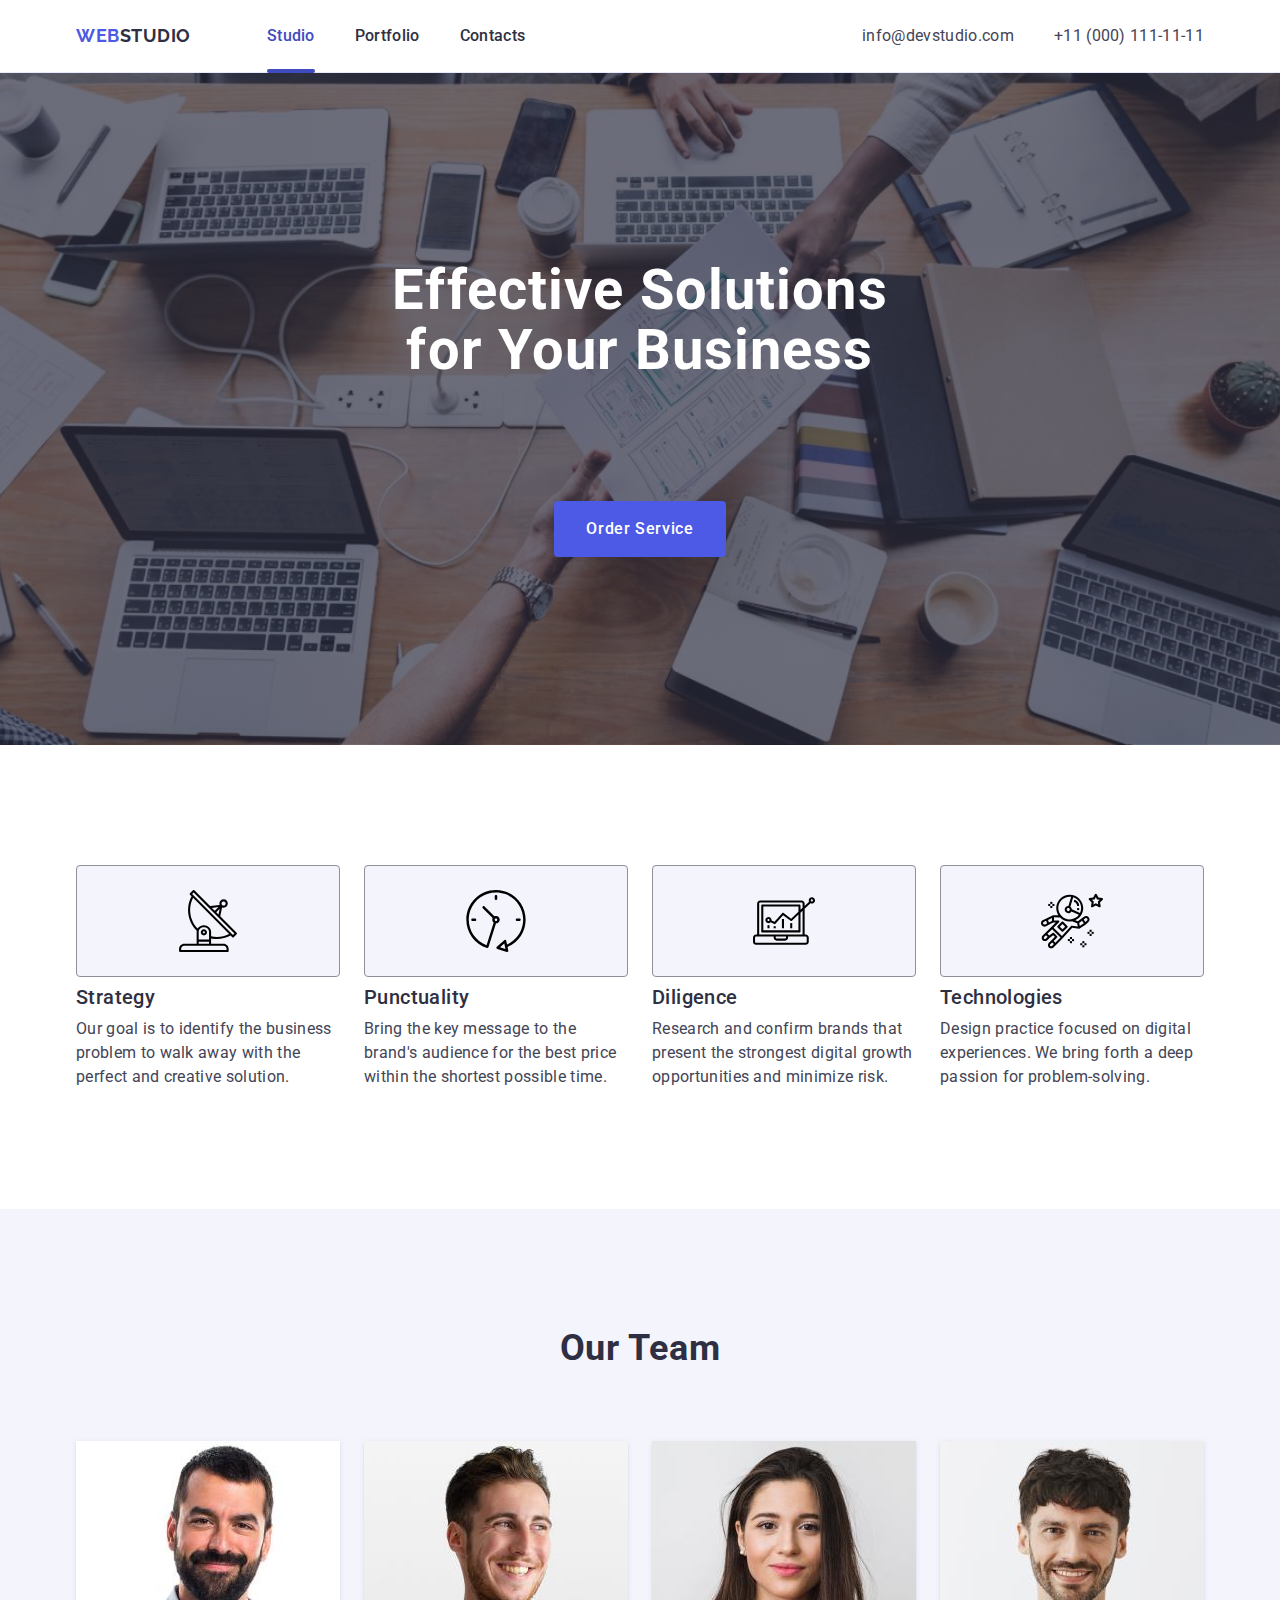
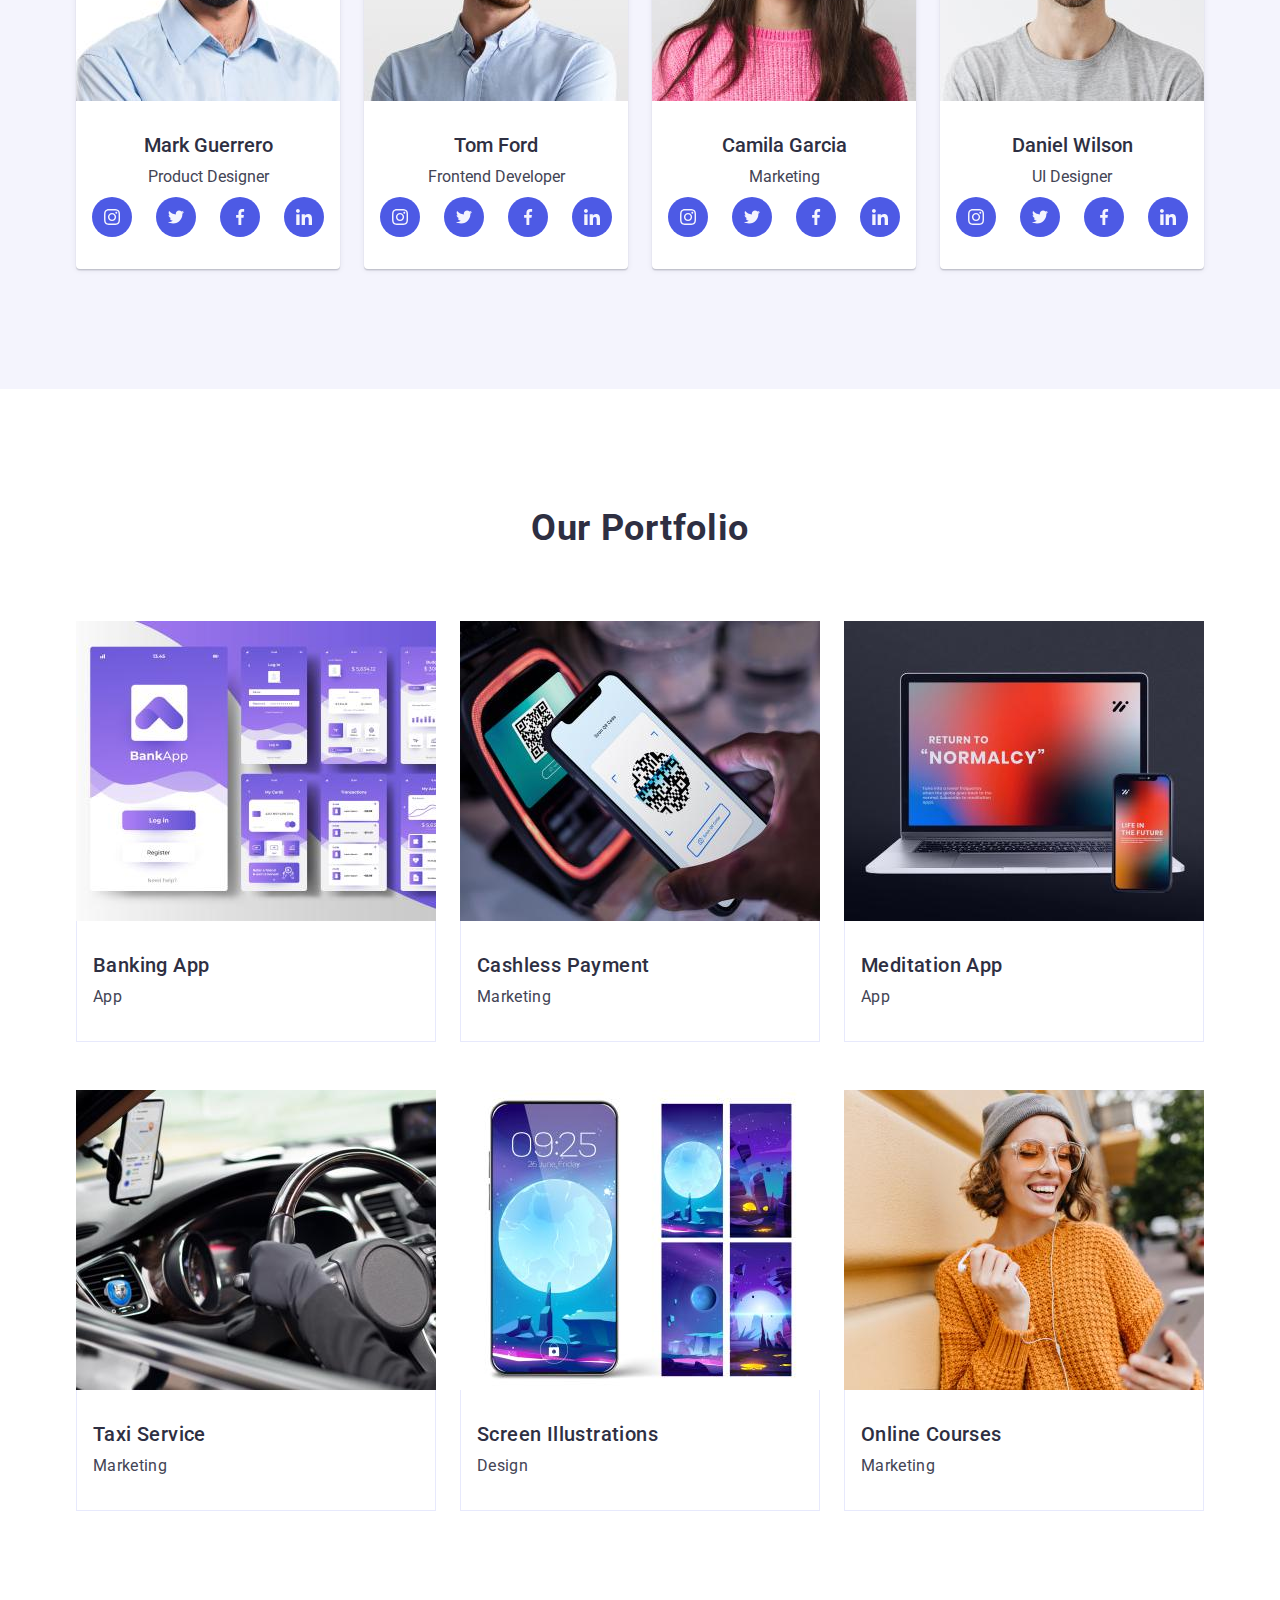
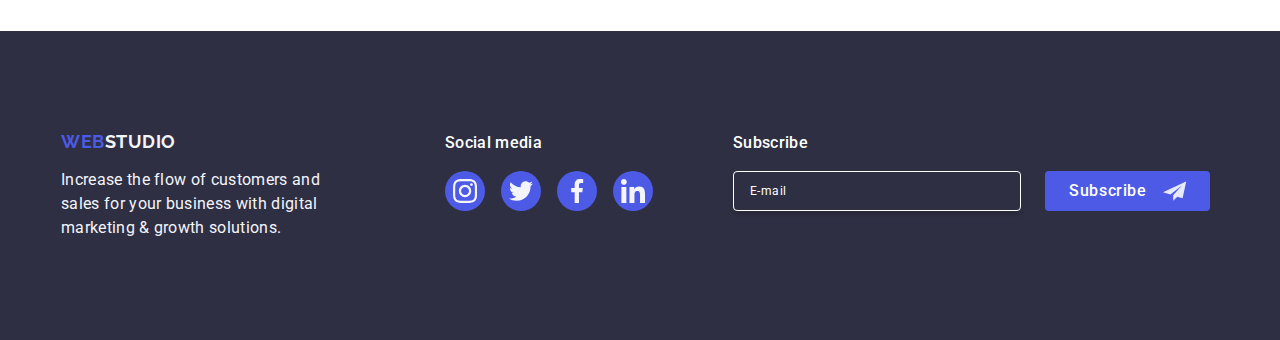
<file: index.html>
<!DOCTYPE html>
<html lang="en">
  <head>
    <meta charset="UTF-8" />
    <meta name="viewport" content="width=device-width, initial-scale=1.0" />
    <link
      rel="stylesheet"
      href="https://cdn.jsdelivr.net/npm/modern-normalize@2.0.0/modern-normalize.min.css"
    />
    <link rel="stylesheet" href="./css/styles.css" />
    <link rel="preconnect" href="https://fonts.googleapis.com" />
    <link rel="preconnect" href="https://fonts.gstatic.com" crossorigin />
    <link
      href="https://fonts.googleapis.com/css2?family=Raleway:ital,wght@0,700;1,700&family=Roboto:wght@400;500;700&display=swap"
      rel="stylesheet"
    />
    <title>WebStudio</title>
  </head>
  <body>
    <header class="page-header">
      <div class="container head">
        <nav class="navigation">
          <a href="./index.html" class="header-logo logo"
            >Web<span class="logo-header-accent">Studio</span></a
          >
          <ul class="nav-list">
            <li><a href="./index.html" class="nav-link studio">Studio</a></li>
            <li><a href="" class="nav-link">Portfolio</a></li>
            <li><a href="" class="nav-link">Contacts</a></li>
          </ul>
        </nav>
        <address class="address">
          <ul class="adrs-list">
            <li>
              <a href="mailto:info@devstudio.com" class="adrs-link"
                >info@devstudio.com</a
              >
            </li>
            <li>
              <a href="tel:+110001111111" class="adrs-link"
                >+11 (000) 111-11-11</a
              >
            </li>
          </ul>
        </address>

        <button class="burger-btn" type="button">
          <svg class="burger-icon" width="24" height="24">
            <use href="./images/icons.svg#icon-burger"></use>
          </svg>
        </button>
      </div>

      <div class="mobile-menu">
        <div class="container mobile-menu-container">
          <button class="mobile-menu-close">
            <svg class="close-icon" width="8" height="8">
              <use href="./images/icons.svg#icon-Close"></use>
            </svg>
          </button>
          <nav class="mobile-menu-nav">
            <ul class="mobile-menu-nav-list">
              <li class="mobile-menu-nav-item">
                <a href="./index.html" class="mobile-menu-nav-link studio"
                  >Studio</a
                >
              </li>
              <li class="mobile-menu-nav-item">
                <a href="" class="mobile-menu-nav-link">Portfolio</a>
              </li>
              <li class="mobile-menu-nav-item">
                <a href="" class="mobile-menu-nav-link">Contacts</a>
              </li>
            </ul>
          </nav>
          <address class="mobile-menu-adrs">
            <ul class="mobile-menu-adrs-list">
              <li>
                <a
                  href="tel:+110001111111"
                  class="mobile-menu-adrs-link highlight"
                  >+11 (000) 111-11-11</a
                >
              </li>
              <li>
                <a
                  href="mailto:info@devstudio.com"
                  class="mobile-menu-adrs-link"
                  >info@devstudio.com</a
                >
              </li>
            </ul>
          </address>
          <div>
            <ul class="mobile-menu-icons-list">
              <li class="icons-item">
                <a
                  href="https://www.instagram.com/"
                  target="_blank"
                  class="soc-link"
                  ><svg class="soc-icon" width="24" height="24">
                    <use href="./images/icons.svg#icon-instagram"></use>
                  </svg>
                </a>
              </li>
              <li class="icons-item">
                <a
                  href="https://x.com/?lang=uk"
                  target="_blank"
                  class="soc-link"
                  ><svg class="soc-icon" width="24" height="24">
                    <use href="./images/icons.svg#icon-twitter"></use>
                  </svg>
                </a>
              </li>
              <li class="icons-item">
                <a
                  href="https://www.facebook.com/"
                  target="_blank"
                  class="soc-link"
                  ><svg class="soc-icon" width="24" height="24">
                    <use href="./images/icons.svg#icon-facebook"></use>
                  </svg>
                </a>
              </li>
              <li class="icons-item">
                <a
                  href="https://www.linkedin.com/"
                  target="_blank"
                  class="soc-link"
                  ><svg class="soc-icon" width="24" height="24">
                    <use href="./images/icons.svg#icon-linkedin"></use>
                  </svg>
                </a>
              </li>
            </ul>
          </div>
        </div>
      </div>
    </header>

    <main>
      <section class="hero">
        <div class="container hero-cont">
          <h1 class="hero-header">Effective Solutions for Your Business</h1>
          <button type="button" class="hero-btn">Order Service</button>
        </div>
      </section>

      <section class="section">
        <div class="container">
          <h2 class="visually-hidden">What we offer</h2>
          <ul class="offer-list">
            <li class="offer-item">
              <div class="icon-offer">
                <svg width="64" height="64" viewBox="0 0 64 64">
                  <use href="./images/icons.svg#icon-antenna"></use>
                </svg>
              </div>
              <h3 class="subsection-header offer-header">Strategy</h3>
              <p class="subsection-text offer-text">
                Our goal is to identify the business problem to walk away with
                the perfect and creative solution.
              </p>
            </li>
            <li class="offer-item">
              <div class="icon-offer">
                <svg width="64" height="64" viewBox="0 0 64 64">
                  <use href="./images/icons.svg#icon-clock"></use>
                </svg>
              </div>
              <h3 class="subsection-header offer-header">Punctuality</h3>
              <p class="subsection-text offer-text">
                Bring the key message to the brand's audience for the best price
                within the shortest possible time.
              </p>
            </li>
            <li class="offer-item">
              <div class="icon-offer">
                <svg width="64" height="64" viewBox="0 0 64 64">
                  <use href="./images/icons.svg#icon-diagram"></use>
                </svg>
              </div>
              <h3 class="subsection-header offer-header">Diligence</h3>
              <p class="subsection-text offer-text">
                Research and confirm brands that present the strongest digital
                growth opportunities and minimize risk.
              </p>
            </li>
            <li class="offer-item">
              <div class="icon-offer">
                <svg width="64" height="64" viewBox="0 0 64 64">
                  <use href="./images/icons.svg#icon-astronaut"></use>
                </svg>
              </div>
              <h3 class="subsection-header offer-header">Technologies</h3>
              <p class="subsection-text offer-text">
                Design practice focused on digital experiences. We bring forth a
                deep passion for problem-solving.
              </p>
            </li>
          </ul>
        </div>
      </section>

      <section class="section team">
        <div class="container">
          <h2 class="section-header team-h">Our Team</h2>
          <ul class="team-list">
            <li class="team-mmbr">
              <img
                srcset="./images/Mark.jpg 1x, ./images/Mark-2.jpg 2x"
                src="./images/Mark.jpg"
                alt="smiling man with a beard"
                width="264"
              />
              <div class="team-descr">
                <h3 class="subsection-header name">Mark Guerrero</h3>
                <p class="subsection-text position">Product Designer</p>

                <ul class="icons-list">
                  <li class="icons-item">
                    <a
                      href="https://www.instagram.com/"
                      target="_blank"
                      class="mmbr-link"
                      ><svg class="team-icon" width="16" height="16">
                        <use href="./images/icons.svg#icon-instagram"></use>
                      </svg>
                    </a>
                  </li>
                  <li class="icons-item">
                    <a
                      href="https://x.com/?lang=uk"
                      target="_blank"
                      class="mmbr-link"
                      ><svg class="team-icon" width="16" height="16">
                        <use href="./images/icons.svg#icon-twitter"></use>
                      </svg>
                    </a>
                  </li>
                  <li class="icons-item">
                    <a
                      href="https://www.facebook.com/"
                      target="_blank"
                      class="mmbr-link"
                      ><svg class="team-icon" width="16" height="16">
                        <use href="./images/icons.svg#icon-facebook"></use>
                      </svg>
                    </a>
                  </li>
                  <li class="icons-item">
                    <a
                      href="https://www.linkedin.com/"
                      target="_blank"
                      class="mmbr-link"
                      ><svg class="team-icon" width="16" height="16">
                        <use href="./images/icons.svg#icon-linkedin"></use>
                      </svg>
                    </a>
                  </li>
                </ul>
              </div>
            </li>
            <li class="team-mmbr">
              <img
                srcset="./images/Tom.jpg 1x, ./images/Tom-2.jpg 2x"
                src="./images/Tom.jpg"
                alt="smiling man"
                width="264"
              />
              <div class="team-descr">
                <h3 class="subsection-header name">Tom Ford</h3>
                <p class="subsection-text position">Frontend Developer</p>

                <ul class="icons-list">
                  <li class="icons-item">
                    <a
                      href="https://www.instagram.com/"
                      target="_blank"
                      class="mmbr-link"
                      ><svg class="team-icon" width="16" height="16">
                        <use href="./images/icons.svg#icon-instagram"></use>
                      </svg>
                    </a>
                  </li>
                  <li class="icons-item">
                    <a
                      href="https://x.com/?lang=uk"
                      target="_blank"
                      class="mmbr-link"
                      ><svg class="team-icon" width="16" height="16">
                        <use href="./images/icons.svg#icon-twitter"></use>
                      </svg>
                    </a>
                  </li>
                  <li class="icons-item">
                    <a
                      href="https://www.facebook.com/"
                      target="_blank"
                      class="mmbr-link"
                      ><svg class="team-icon" width="16" height="16">
                        <use href="./images/icons.svg#icon-facebook"></use>
                      </svg>
                    </a>
                  </li>
                  <li class="icons-item">
                    <a
                      href="https://www.linkedin.com/"
                      target="_blank"
                      class="mmbr-link"
                      ><svg class="team-icon" width="16" height="16">
                        <use href="./images/icons.svg#icon-linkedin"></use>
                      </svg>
                    </a>
                  </li>
                </ul>
              </div>
            </li>
            <li class="team-mmbr">
              <img
                srcset="./images/Camila.jpg 1x, ./images/Camila-2.jpg 2x"
                src="./images/Camila.jpg"
                alt="smiling woman"
                width="264"
              />
              <div class="team-descr">
                <h3 class="subsection-header name">Camila Garcia</h3>
                <p class="subsection-text position">Marketing</p>

                <ul class="icons-list">
                  <li class="icons-item">
                    <a
                      href="https://www.instagram.com/"
                      target="_blank"
                      class="mmbr-link"
                      ><svg class="team-icon" width="16" height="16">
                        <use href="./images/icons.svg#icon-instagram"></use>
                      </svg>
                    </a>
                  </li>
                  <li class="icons-item">
                    <a
                      href="https://x.com/?lang=uk"
                      target="_blank"
                      class="mmbr-link"
                      ><svg class="team-icon" width="16" height="16">
                        <use href="./images/icons.svg#icon-twitter"></use>
                      </svg>
                    </a>
                  </li>
                  <li class="icons-item">
                    <a
                      href="https://www.facebook.com/"
                      target="_blank"
                      class="mmbr-link"
                      ><svg class="team-icon" width="16" height="16">
                        <use href="./images/icons.svg#icon-facebook"></use>
                      </svg>
                    </a>
                  </li>
                  <li class="icons-item">
                    <a
                      href="https://www.linkedin.com/"
                      target="_blank"
                      class="mmbr-link"
                      ><svg class="team-icon" width="16" height="16">
                        <use href="./images/icons.svg#icon-linkedin"></use>
                      </svg>
                    </a>
                  </li>
                </ul>
              </div>
            </li>
            <li class="team-mmbr">
              <img
                srcset="./images/Daniel.jpg 1x, ./images/Daniel-2.jpg 2x"
                src="./images/Daniel.jpg"
                alt="smiling man"
                width="264"
              />
              <div class="team-descr">
                <h3 class="subsection-header name">Daniel Wilson</h3>
                <p class="subsection-text position">UI Designer</p>

                <ul class="icons-list">
                  <li class="icons-item">
                    <a
                      href="https://www.instagram.com/"
                      target="_blank"
                      class="mmbr-link"
                      ><svg class="team-icon" width="16" height="16">
                        <use href="./images/icons.svg#icon-instagram"></use>
                      </svg>
                    </a>
                  </li>
                  <li class="icons-item">
                    <a
                      href="https://x.com/?lang=uk"
                      target="_blank"
                      class="mmbr-link"
                      ><svg class="team-icon" width="16" height="16">
                        <use href="./images/icons.svg#icon-twitter"></use>
                      </svg>
                    </a>
                  </li>
                  <li class="icons-item">
                    <a
                      href="https://www.facebook.com/"
                      target="_blank"
                      class="mmbr-link"
                      ><svg class="team-icon" width="16" height="16">
                        <use href="./images/icons.svg#icon-facebook"></use>
                      </svg>
                    </a>
                  </li>
                  <li class="icons-item">
                    <a
                      href="https://www.linkedin.com/"
                      target="_blank"
                      class="mmbr-link"
                      ><svg class="team-icon" width="16" height="16">
                        <use href="./images/icons.svg#icon-linkedin"></use>
                      </svg>
                    </a>
                  </li>
                </ul>
              </div>
            </li>
          </ul>
        </div>
      </section>

      <section class="section">
        <div class="container">
          <h2 class="section-header products-header">Our Portfolio</h2>
          <ul class="products-list">
            <li class="products-item">
              <div class="products-img">
                <picture>
                  <source
                    srcset="./images/banking.jpg 1x, ./images/banking-2.jpg 2x"
                    media="(min-width: 1158px)"
                  />

                  <source
                    srcset="
                      ./images/banking-tab.jpg   1x,
                      ./images/banking-tab-2.jpg 2x
                    "
                    media="(min-width: 768px)"
                  />

                  <source
                    srcset="
                      ./images/banking-mob.jpg   1x,
                      ./images/banking-mob-2.jpg 2x
                    "
                    media="(max-width: 767px)"
                  />

                  <img
                    src="./images/banking.jpg"
                    alt="Banking app layout"
                    width="360"
                  />
                </picture>

                <p class="products-hover">
                  14 Stylish and User-Friendly App Design Concepts · Task
                  Manager App · Calorie Tracker App · Exotic Fruit Ecommerce App
                  · Cloud Storage App
                </p>
              </div>
              <div class="app">
                <h3 class="subsection-header app-title">Banking App</h3>
                <p class="subsection-text app-descr">App</p>
              </div>
            </li>
            <li class="products-item">
              <div class="products-img">
                <picture>
                  <source
                    srcset="./images/payment.jpg 1x, ./images/payment-2.jpg 2x"
                    media="(min-width: 1158px)"
                  />

                  <source
                    srcset="
                      ./images/payment-tab.jpg   1x,
                      ./images/payment-tab-2.jpg 2x
                    "
                    media="(min-width: 768px)"
                  />

                  <source
                    srcset="
                      ./images/payment-mob.jpg   1x,
                      ./images/payment-mob-2.jpg 2x
                    "
                    media="(max-width: 767px)"
                  />

                  <img
                    src="./images/payment.jpg"
                    alt="QR code reading on a phone"
                    width="360"
                  />
                </picture>

                <p class="products-hover">
                  14 Stylish and User-Friendly App Design Concepts · Task
                  Manager App · Calorie Tracker App · Exotic Fruit Ecommerce App
                  · Cloud Storage App
                </p>
              </div>

              <div class="app">
                <h3 class="subsection-header app-title">Cashless Payment</h3>
                <p class="subsection-text app-descr">Marketing</p>
              </div>
            </li>
            <li class="products-item">
              <div class="products-img">
                <picture>
                  <source
                    srcset="
                      ./images/meditation.jpg   1x,
                      ./images/meditation-2.jpg 2x
                    "
                    media="(min-width: 1158px)"
                  />

                  <source
                    srcset="
                      ./images/meditation-tab.jpg   1x,
                      ./images/meditation-tab-2.jpg 2x
                    "
                    media="(min-width: 768px)"
                  />

                  <source
                    srcset="
                      ./images/meditation-mob.jpg   1x,
                      ./images/meditation-mob-2.jpg 2x
                    "
                    media="(max-width: 767px)"
                  />

                  <img
                    src="./images/meditation.jpg"
                    alt="Laptop and a phone with the sentence Return to Normalcy"
                    width="360"
                  />
                </picture>

                <p class="products-hover">
                  14 Stylish and User-Friendly App Design Concepts · Task
                  Manager App · Calorie Tracker App · Exotic Fruit Ecommerce App
                  · Cloud Storage App
                </p>
              </div>

              <div class="app">
                <h3 class="subsection-header app-title">Meditation App</h3>
                <p class="subsection-text app-descr">App</p>
              </div>
            </li>
            <li class="products-item">
              <div class="products-img">
                <picture>
                  <source
                    srcset="./images/taxi.jpg 1x, ./images/taxi-2.jpg 2x"
                    media="(min-width: 1158px)"
                  />

                  <source
                    srcset="
                      ./images/taxi-tab.jpg   1x,
                      ./images/taxi-tab-2.jpg 2x
                    "
                    media="(min-width: 768px)"
                  />

                  <source
                    srcset="
                      ./images/taxi-mob.jpg   1x,
                      ./images/taxi-mob-2.jpg 2x
                    "
                    media="(max-width: 767px)"
                  />

                  <img
                    src="./images/taxi.jpg"
                    alt="driving wheel with phone attached above"
                    width="360"
                  />
                </picture>

                <p class="products-hover">
                  14 Stylish and User-Friendly App Design Concepts · Task
                  Manager App · Calorie Tracker App · Exotic Fruit Ecommerce App
                  · Cloud Storage App
                </p>
              </div>

              <div class="app">
                <h3 class="subsection-header app-title">Taxi Service</h3>
                <p class="subsection-text app-descr">Marketing</p>
              </div>
            </li>
            <li class="products-item">
              <div class="products-img">
                <picture>
                  <source
                    srcset="
                      ./images/illustrations.jpg   1x,
                      ./images/illustrations-2.jpg 2x
                    "
                    media="(min-width: 1158px)"
                  />

                  <source
                    srcset="
                      ./images/illustrations-tab.jpg   1x,
                      ./images/illustrations-tab-2.jpg 2x
                    "
                    media="(min-width: 768px)"
                  />

                  <source
                    srcset="
                      ./images/illustrations-mob.jpg   1x,
                      ./images/illustrations-mob-2.jpg 2x
                    "
                    media="(max-width: 767px)"
                  />

                  <img
                    src="./images/illustrations.jpg"
                    alt="phone with picture of a moon on the screen, four differnet pictures to the left"
                    width="360"
                  />
                </picture>

                <p class="products-hover">
                  14 Stylish and User-Friendly App Design Concepts · Task
                  Manager App · Calorie Tracker App · Exotic Fruit Ecommerce App
                  · Cloud Storage App
                </p>
              </div>

              <div class="app">
                <h3 class="subsection-header app-title">
                  Screen Illustrations
                </h3>
                <p class="subsection-text app-descr">Design</p>
              </div>
            </li>
            <li class="products-item">
              <div class="products-img">
                <picture>
                  <source
                    srcset="./images/courses.jpg 1x, ./images/courses-2.jpg 2x"
                    media="(min-width: 1158px)"
                  />

                  <source
                    srcset="
                      ./images/courses-tab.jpg   1x,
                      ./images/courses-tab-2.jpg 2x
                    "
                    media="(min-width: 768px)"
                  />

                  <source
                    srcset="
                      ./images/courses-mob.jpg   1x,
                      ./images/courses-mob-2.jpg 2x
                    "
                    media="(max-width: 767px)"
                  />

                  <img
                    src="./images/courses.jpg"
                    alt="smiling woman looking at the phone"
                    width="360"
                  />
                </picture>

                <p class="products-hover">
                  14 Stylish and User-Friendly App Design Concepts · Task
                  Manager App · Calorie Tracker App · Exotic Fruit Ecommerce App
                  · Cloud Storage App
                </p>
              </div>

              <div class="app">
                <h3 class="subsection-header app-title">Online Courses</h3>
                <p class="subsection-text app-descr">Marketing</p>
              </div>
            </li>
          </ul>
        </div>
      </section>
    </main>

    <footer class="page-footer">
      <div class="container footer-info">
        <div class="copyright">
          <a href="./index.html" class="footer-logo logo"
            >Web<span class="logo-footer-accent">Studio</span></a
          >
          <p class="footer-text">
            Increase the flow of customers and sales for your business with
            digital marketing & growth solutions.
          </p>
        </div>

        <div class="soc-med">
          <p class="soc-med-txt">Social media</p>

          <ul class="soc-med-list">
            <li class="soc-med-item">
              <a
                href="https://www.instagram.com/"
                target="_blank"
                class="soc-link"
                ><svg class="soc-icon" width="24" height="24">
                  <use href="./images/icons.svg#icon-instagram"></use>
                </svg>
              </a>
            </li>
            <li class="soc-med-item">
              <a href="https://x.com/?lang=uk" target="_blank" class="soc-link"
                ><svg class="soc-icon" width="24" height="24">
                  <use href="./images/icons.svg#icon-twitter"></use>
                </svg>
              </a>
            </li>
            <li class="soc-med-item">
              <a
                href="https://www.facebook.com/"
                target="_blank"
                class="soc-link"
                ><svg class="soc-icon" width="24" height="24">
                  <use href="./images/icons.svg#icon-facebook"></use>
                </svg>
              </a>
            </li>
            <li class="soc-med-item">
              <a
                href="https://www.linkedin.com/"
                target="_blank"
                class="soc-link"
                ><svg class="soc-icon" width="24" height="24">
                  <use href="./images/icons.svg#icon-linkedin"></use>
                </svg>
              </a>
            </li>
          </ul>
        </div>

        <div class="footer-input-container">
          <p class="footer-input-p">Subscribe</p>
          <form class="subscribe-form">
            <label class="footer-label"
              ><input
                class="footer-input"
                type="email"
                name="email-footer"
                id="email-footer"
                placeholder="E-mail"
              /> </label
            ><button type="submit" class="footer-btn">
              Subscribe<svg class="footer-btn-icon" width="24" height="24">
                <use href="./images/icons.svg#icon-Send"></use>
              </svg>
            </button>
          </form>
        </div>
      </div>
    </footer>

    <div class="modal-overlay">
      <div class="modal">
        <button class="modal-close-btn" type="button">
          <svg class="close-icon" width="8" height="8">
            <use href="./images/icons.svg#icon-Close"></use>
          </svg>
        </button>

        <p class="form-title">Leave your contacts and we will call you back</p>

        <form class="form">
          <div class="modal-field">
            <label class="form-label" for="user-name">Name </label>
            <div class="modal-input-wrap">
              <input
                class="form-input"
                type="text"
                name="user-name"
                id="user-name"
              />
              <svg class="modal-icon" width="18" height="18">
                <use href="./images/icons.svg#icon-Name"></use>
              </svg>
            </div>
          </div>

          <div class="modal-field">
            <label class="form-label" for="contact_tel">Phone</label>
            <div class="modal-input-wrap">
              <input
                class="form-input"
                type="tel"
                name="contact_tel"
                id="contact_tel"
              />
              <svg class="modal-icon" width="18" height="24">
                <use href="./images/icons.svg#icon-Phone"></use>
              </svg>
            </div>
          </div>

          <div class="modal-field">
            <label class="form-label" for="email">Email</label>
            <div class="modal-input-wrap">
              <input class="form-input" type="email" name="email" id="email" />
              <svg class="modal-icon" width="18" height="24">
                <use href="./images/icons.svg#icon-Email"></use>
              </svg>
            </div>
          </div>

          <div class="modal-comment">
            <label class="form-label" for="user-comment">Comment</label>

            <textarea
              class="form-textarea"
              name="user-comment"
              placeholder="Text input"
              id="user-comment"
            ></textarea>
          </div>

          <div class="modal-checkbox">
            <input
              type="checkbox"
              name="user-privacy"
              id="user-privacy"
              value="true"
              class="checkbox-terms visually-hidden"
            />
            <label class="checkbox-label" for="user-privacy"
              ><span class="checkbox-span">
                <svg class="check-icon" width="10" height="8">
                  <use href="./images/icons.svg#icon-Check"></use>
                </svg>
              </span>
              <span
                >I accept the terms and conditions of the
                <a class="checkbox-a" href="">Privacy Policy</a>
              </span>
            </label>
          </div>

          <button type="submit" class="modal-submit-btn">Send</button>
        </form>
      </div>
    </div>
  </body>
</html>
</file>
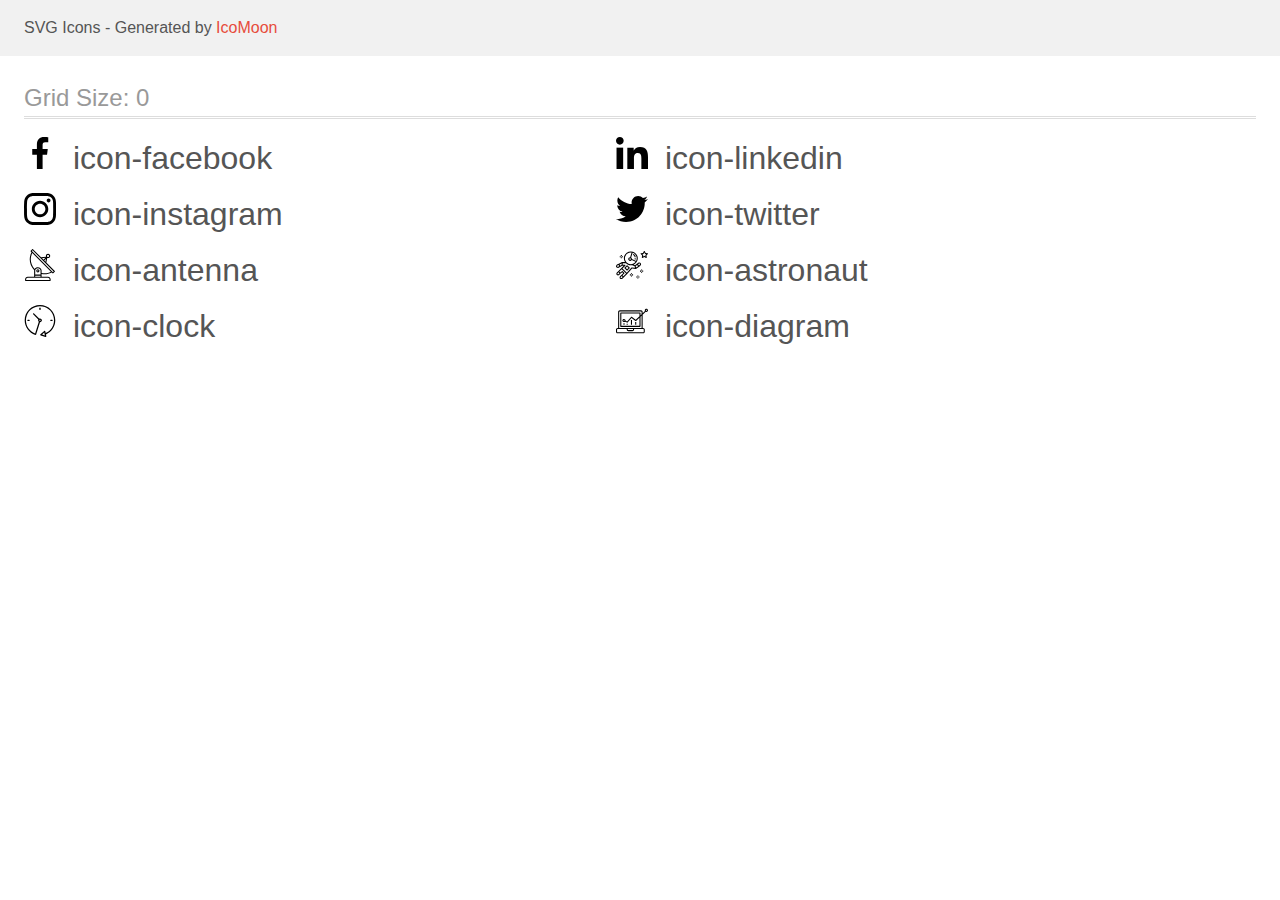
<file: icomoon/demo.html>
<!doctype html>
<html>
<head>
    <title>IcoMoon - SVG Icons</title>
    <meta charset="utf-8">
    <meta name="viewport" content="width=device-width, initial-scale=1">
    <link rel="stylesheet" href="demo-files/demo.css">
    <link rel="stylesheet" href="style.css">
</head>
<body>
<svg aria-hidden="true" style="position: absolute; width: 0; height: 0; overflow: hidden;" version="1.1" xmlns="http://www.w3.org/2000/svg" xmlns:xlink="http://www.w3.org/1999/xlink">
<defs>
<symbol id="icon-facebook" viewBox="0 0 32 32">
<path d="M21.329 5.313h2.921v-5.088c-0.504-0.069-2.237-0.225-4.256-0.225-4.212 0-7.097 2.649-7.097 7.519v4.481h-4.648v5.688h4.648v14.312h5.699v-14.311h4.46l0.708-5.688h-5.169v-3.919c0.001-1.644 0.444-2.769 2.735-2.769z"></path>
</symbol>
<symbol id="icon-linkedin" viewBox="0 0 32 32">
<path d="M31.992 32v-0.001h0.008v-11.736c0-5.741-1.236-10.164-7.948-10.164-3.227 0-5.392 1.771-6.276 3.449h-0.093v-2.913h-6.364v21.364h6.627v-10.579c0-2.785 0.528-5.479 3.977-5.479 3.399 0 3.449 3.179 3.449 5.657v10.401h6.62z"></path>
<path d="M0.528 10.636h6.635v21.364h-6.635v-21.364z"></path>
<path d="M3.843-0c-2.121 0-3.843 1.721-3.843 3.843s1.721 3.879 3.843 3.879c2.121 0 3.843-1.757 3.843-3.879-0.001-2.121-1.723-3.843-3.843-3.843v0z"></path>
</symbol>
<symbol id="icon-instagram" viewBox="0 0 32 32">
<path d="M31.969 9.408c-0.075-1.7-0.35-2.869-0.744-3.882-0.406-1.075-1.031-2.038-1.85-2.838-0.8-0.813-1.769-1.444-2.832-1.844-1.019-0.394-2.182-0.669-3.882-0.744-1.713-0.081-2.257-0.1-6.601-0.1s-4.888 0.019-6.595 0.094c-1.7 0.075-2.869 0.35-3.882 0.744-1.075 0.406-2.038 1.031-2.838 1.85-0.813 0.8-1.444 1.769-1.844 2.832-0.394 1.019-0.669 2.182-0.744 3.882-0.081 1.713-0.1 2.257-0.1 6.601s0.019 4.888 0.094 6.595c0.075 1.7 0.35 2.869 0.744 3.882 0.406 1.075 1.038 2.038 1.85 2.838 0.8 0.813 1.769 1.444 2.832 1.844 1.019 0.394 2.182 0.669 3.882 0.744 1.706 0.075 2.25 0.094 6.595 0.094s4.888-0.019 6.595-0.094c1.7-0.075 2.869-0.35 3.882-0.744 2.151-0.831 3.851-2.532 4.682-4.682 0.394-1.019 0.669-2.182 0.744-3.882 0.075-1.707 0.094-2.25 0.094-6.595s-0.006-4.888-0.081-6.595zM29.087 22.473c-0.069 1.563-0.331 2.407-0.55 2.969-0.538 1.394-1.644 2.5-3.038 3.038-0.563 0.219-1.413 0.481-2.969 0.55-1.688 0.075-2.194 0.094-6.464 0.094s-4.782-0.019-6.464-0.094c-1.563-0.069-2.407-0.331-2.969-0.55-0.694-0.256-1.325-0.663-1.838-1.194-0.531-0.519-0.938-1.144-1.194-1.838-0.219-0.563-0.481-1.413-0.55-2.969-0.075-1.688-0.094-2.194-0.094-6.464s0.019-4.782 0.094-6.464c0.069-1.563 0.331-2.407 0.55-2.969 0.256-0.694 0.663-1.325 1.2-1.838 0.519-0.531 1.144-0.938 1.838-1.194 0.563-0.219 1.413-0.481 2.969-0.55 1.688-0.075 2.194-0.094 6.464-0.094 4.276 0 4.782 0.019 6.464 0.094 1.563 0.069 2.407 0.331 2.969 0.55 0.694 0.256 1.325 0.662 1.838 1.194 0.531 0.519 0.938 1.144 1.194 1.838 0.219 0.563 0.481 1.413 0.55 2.969 0.075 1.688 0.094 2.194 0.094 6.464s-0.019 4.77-0.094 6.458z"></path>
<path d="M16.059 7.783c-4.538 0-8.22 3.682-8.22 8.22s3.682 8.22 8.22 8.22c4.538 0 8.22-3.682 8.22-8.22s-3.682-8.22-8.22-8.22zM16.059 21.335c-2.944 0-5.332-2.388-5.332-5.332s2.388-5.332 5.332-5.332c2.944 0 5.332 2.388 5.332 5.332s-2.388 5.332-5.332 5.332z"></path>
<path d="M26.524 7.458c0 1.060-0.859 1.919-1.919 1.919s-1.919-0.859-1.919-1.919c0-1.060 0.859-1.919 1.919-1.919s1.919 0.859 1.919 1.919z"></path>
</symbol>
<symbol id="icon-twitter" viewBox="0 0 32 32">
<path d="M32 6.078c-1.19 0.522-2.458 0.868-3.78 1.036 1.36-0.812 2.398-2.088 2.886-3.626-1.268 0.756-2.668 1.29-4.16 1.588-1.204-1.282-2.92-2.076-4.792-2.076-3.632 0-6.556 2.948-6.556 6.562 0 0.52 0.044 1.020 0.152 1.496-5.454-0.266-10.28-2.88-13.522-6.862-0.566 0.982-0.898 2.106-0.898 3.316 0 2.272 1.17 4.286 2.914 5.452-1.054-0.020-2.088-0.326-2.964-0.808 0 0.020 0 0.046 0 0.072 0 3.188 2.274 5.836 5.256 6.446-0.534 0.146-1.116 0.216-1.72 0.216-0.42 0-0.844-0.024-1.242-0.112 0.85 2.598 3.262 4.508 6.13 4.57-2.232 1.746-5.066 2.798-8.134 2.798-0.538 0-1.054-0.024-1.57-0.090 2.906 1.874 6.35 2.944 10.064 2.944 12.072 0 18.672-10 18.672-18.668 0-0.29-0.010-0.57-0.024-0.848 1.302-0.924 2.396-2.078 3.288-3.406z"></path>
</symbol>
<symbol id="icon-antenna" viewBox="0 0 32 32">
<path d="M30.773 22.098l-8.443-8.505 0.937-4.615c0.242 0.094 0.499 0.144 0.758 0.146h0.006c1.192 0.014 2.17-0.941 2.184-2.133s-0.941-2.17-2.133-2.184c-1.192-0.014-2.17 0.941-2.184 2.133-0.003 0.255 0.039 0.509 0.125 0.749l-4.96 0.605-8.091-8.133c-0.099-0.101-0.235-0.159-0.377-0.16-0.14 0.001-0.274 0.056-0.373 0.155l-1.513 1.504c-0.208 0.208-0.208 0.546 0 0.754l0.814 0.826c-3.153 5.798-2.129 12.978 2.519 17.663 0.043 0.041 0.092 0.074 0.146 0.098-0.034 0.18-0.051 0.364-0.052 0.547v6.187h-6.4c-1.472 0.002-2.665 1.195-2.667 2.667v1.067c0 0.295 0.239 0.533 0.533 0.533h24.533c0.295 0 0.533-0.239 0.533-0.533v-1.067c-0.002-1.472-1.195-2.665-2.667-2.667h-6.4v-2.742c1.003 0.21 2.024 0.317 3.049 0.32 2.458-0.003 4.877-0.615 7.040-1.783l0.818 0.823c0.099 0.101 0.235 0.159 0.377 0.16 0.14-0.001 0.274-0.056 0.373-0.155l1.513-1.504c0.208-0.208 0.208-0.546 0-0.754zM23.28 6.233c0.418-0.415 1.093-0.414 1.509 0.004s0.414 1.093-0.004 1.508c-0.2 0.199-0.47 0.31-0.752 0.31h-0.003c-0.589-0.003-1.064-0.483-1.061-1.072 0.002-0.282 0.115-0.552 0.314-0.751h-0.002zM22.024 9.738l-0.598 2.946-1.175-1.182 1.774-1.763zM21.419 8.836l-1.92 1.909-1.485-1.493 3.405-0.415zM24.004 28.8c0.884 0 1.6 0.716 1.6 1.6v0.533h-23.467v-0.533c0-0.884 0.716-1.6 1.6-1.6h20.267zM16.537 26.667v1.067h-5.333v-1.067h5.333zM11.204 25.6v-4.053c0-1.294 1.196-2.347 2.667-2.347s2.667 1.053 2.667 2.347v4.053h-5.333zM17.604 23.904v-2.357c0-1.882-1.675-3.413-3.733-3.413-1.331-0.020-2.576 0.657-3.281 1.786-4.058-4.274-4.971-10.645-2.279-15.887l18.602 18.708c-2.872 1.461-6.165 1.873-9.309 1.163zM28.893 23.22l-21.057-21.181 0.755-0.752 7.935 7.98c0.004 0 0.006 0.007 0.010 0.010l13.115 13.191-0.757 0.752z"></path>
<path d="M13.876 20.267h-0.005c-0.884-0.001-1.601 0.714-1.602 1.598s0.714 1.601 1.598 1.602h0.005c0.884 0.001 1.601-0.714 1.602-1.598s-0.714-1.601-1.598-1.602zM14.249 22.245c-0.1 0.1-0.236 0.156-0.378 0.155-0.295-0.002-0.532-0.242-0.531-0.536 0.001-0.141 0.057-0.276 0.157-0.375s0.233-0.154 0.373-0.155c0.295 0.002 0.532 0.242 0.531 0.536-0.001 0.141-0.057 0.276-0.157 0.375h0.005z"></path>
</symbol>
<symbol id="icon-astronaut" viewBox="0 0 32 32">
<path d="M31.974 4.524c-0.063-0.193-0.229-0.333-0.43-0.363l-1.91-0.278-0.855-1.731c-0.179-0.365-0.777-0.365-0.956 0l-0.855 1.731-1.91 0.278c-0.201 0.029-0.367 0.17-0.431 0.363-0.062 0.193-0.011 0.405 0.135 0.547l1.383 1.348-0.326 1.903c-0.034 0.2 0.048 0.402 0.212 0.522 0.166 0.121 0.382 0.135 0.562 0.040l1.709-0.899 1.709 0.899c0.078 0.041 0.164 0.061 0.249 0.061 0.11 0 0.221-0.034 0.314-0.102 0.164-0.119 0.246-0.322 0.212-0.522l-0.326-1.903 1.383-1.348c0.145-0.142 0.197-0.354 0.135-0.547zM29.511 5.851c-0.125 0.122-0.183 0.299-0.153 0.472l0.191 1.114-1-0.526c-0.078-0.041-0.163-0.061-0.249-0.061s-0.17 0.020-0.249 0.061l-1.001 0.526 0.191-1.114c0.030-0.173-0.028-0.349-0.153-0.472l-0.81-0.789 1.119-0.163c0.174-0.025 0.324-0.134 0.402-0.292l0.5-1.013 0.5 1.013c0.078 0.157 0.228 0.267 0.402 0.292l1.119 0.163-0.809 0.789z"></path>
<path d="M26.133 20.522h-1.067v1.067h1.067v-1.067z"></path>
<path d="M26.133 22.656h-1.067v1.067h1.067v-1.067z"></path>
<path d="M27.2 21.589h-1.067v1.067h1.067v-1.067z"></path>
<path d="M25.067 21.589h-1.067v1.067h1.067v-1.067z"></path>
<path d="M22.4 26.389h-1.067v1.067h1.067v-1.067z"></path>
<path d="M22.4 28.522h-1.067v1.067h1.067v-1.067z"></path>
<path d="M23.467 27.456h-1.067v1.067h1.067v-1.067z"></path>
<path d="M21.333 27.456h-1.067v1.067h1.067v-1.067z"></path>
<path d="M16 24.256h-1.067v1.067h1.067v-1.067z"></path>
<path d="M16 26.389h-1.067v1.067h1.067v-1.067z"></path>
<path d="M17.067 25.322h-1.067v1.067h1.067v-1.067z"></path>
<path d="M14.933 25.322h-1.067v1.067h1.067v-1.067z"></path>
<path d="M5.867 6.122h-1.067v1.067h1.067v-1.067z"></path>
<path d="M5.867 8.255h-1.067v1.067h1.067v-1.067z"></path>
<path d="M6.933 7.189h-1.067v1.067h1.067v-1.067z"></path>
<path d="M4.8 7.189h-1.067v1.067h1.067v-1.067z"></path>
<path d="M24.715 14.159c-0.287-0.388-0.709-0.637-1.188-0.705-0.481-0.068-0.956 0.058-1.34 0.352l-1.252 0.96-1.898 1.417-1.358-0.541c2.421-1.086 4.114-3.508 4.114-6.32 0-3.823-3.123-6.933-6.961-6.933s-6.961 3.11-6.961 6.933c0 1.386 0.414 2.674 1.12 3.758l-2.764-0.024c-0.002 0-0.003 0-0.005 0-0.009 0-0.015 0.004-0.023 0.005-0.053 0.002-0.105 0.013-0.155 0.031-0.013 0.005-0.026 0.008-0.038 0.013-0.006 0.003-0.013 0.003-0.019 0.006l-3.233 1.596c-0.001 0-0.001 0-0.001 0.001l-1.893 0.911c-0.021 0.009-0.042 0.021-0.063 0.035-0.755 0.502-1.012 1.489-0.598 2.295 0.22 0.429 0.595 0.745 1.056 0.889 0.178 0.055 0.359 0.083 0.539 0.083 0.29 0 0.577-0.071 0.839-0.211l1.388-0.738 2.264-1.169 1.357-0.008-5.442 5.416c-0.001 0.001-0.001 0.001-0.002 0.001l-1.339 1.333c-0.316 0.315-0.49 0.732-0.49 1.178s0.174 0.863 0.49 1.179c0.325 0.323 0.752 0.485 1.179 0.485s0.854-0.162 1.18-0.485l1.314-1.309 1.741-1.3 0.901 0.897-1.762 1.754c-0 0.001-0.001 0.001-0.002 0.001l-1.339 1.333c-0.316 0.315-0.49 0.732-0.49 1.178s0.174 0.863 0.49 1.179c0.325 0.323 0.753 0.485 1.18 0.485s0.855-0.162 1.18-0.485l3.482-3.467c0.001-0.001 0.001-0.001 0.001-0.002l1.010-1-0.004-0.004c0.006-0.006 0.015-0.009 0.022-0.015l5.166-5.658 3.471 0.494c0.025 0.004 0.050 0.005 0.075 0.005 0.065 0 0.127-0.015 0.187-0.038 0.018-0.006 0.033-0.015 0.050-0.023 0.019-0.010 0.039-0.015 0.058-0.027l3.213-2.133c0.012-0.008 0.018-0.021 0.029-0.029 0.013-0.010 0.029-0.014 0.041-0.026l1.271-1.191c0.662-0.62 0.753-1.635 0.212-2.362zM2.13 17.77c-0.173 0.093-0.37 0.111-0.558 0.052-0.187-0.058-0.338-0.186-0.427-0.358-0.161-0.314-0.068-0.695 0.214-0.902l1.314-0.632 0.449 1.313-0.992 0.527zM5.628 15.942l-1.548 0.8-0.439-1.283 2.027-1.001-0.040 1.484zM20.727 9.322c0 0.918-0.219 1.785-0.599 2.559l-4.181-1.899c-0.044-0.573-0.341-1.075-0.788-1.388l1.464-4.86c2.378 0.756 4.105 2.974 4.105 5.588zM8.938 9.322c0-3.235 2.644-5.867 5.894-5.867 0.253 0 0.5 0.021 0.745 0.052l-1.432 4.754c-0.019-0.001-0.037-0.006-0.057-0.006-1.033 0-1.873 0.837-1.873 1.867s0.84 1.867 1.873 1.867c0.694 0 1.294-0.383 1.618-0.945l3.862 1.755c-1.075 1.446-2.795 2.39-4.737 2.39-3.25 0-5.894-2.632-5.894-5.867zM14.894 10.122c0 0.441-0.362 0.8-0.806 0.8s-0.806-0.359-0.806-0.8c0-0.441 0.362-0.8 0.806-0.8s0.806 0.359 0.806 0.8zM2.465 25.146c-0.236 0.234-0.619 0.234-0.854 0.001-0.114-0.114-0.176-0.263-0.176-0.423s0.062-0.309 0.176-0.421l0.962-0.958 0.851 0.848-0.959 0.955zM5.679 28.88c-0.236 0.234-0.619 0.235-0.855 0.001-0.114-0.114-0.176-0.263-0.176-0.423s0.062-0.309 0.176-0.421l0.963-0.959 0.852 0.848-0.96 0.955zM9.16 25.411c-0.001 0-0.001 0-0.002 0.001l-1.765 1.76-0.852-0.848 1.763-1.755c0 0 0 0 0-0s0.001-0.001 0.002-0.001c0.040-0.040 0.065-0.088 0.090-0.135 0.007-0.014 0.020-0.026 0.026-0.040 0.017-0.041 0.019-0.085 0.026-0.129 0.003-0.025 0.014-0.047 0.014-0.073 0-0.036-0.013-0.070-0.020-0.106-0.006-0.032-0.006-0.065-0.019-0.095-0.020-0.050-0.055-0.094-0.091-0.138-0.010-0.012-0.014-0.027-0.025-0.038 0 0 0 0-0.001 0s-0.001-0.002-0.001-0.002l-1.607-1.6c-0.017-0.017-0.039-0.024-0.058-0.038-0.028-0.022-0.055-0.042-0.087-0.058-0.030-0.015-0.061-0.024-0.093-0.033-0.034-0.010-0.067-0.017-0.103-0.020-0.033-0.002-0.063 0.001-0.095 0.005-0.036 0.004-0.069 0.009-0.104 0.020-0.034 0.011-0.063 0.027-0.094 0.045-0.020 0.011-0.042 0.015-0.061 0.029l-1.773 1.324-0.901-0.897 2.399-2.386 4.361 4.289-0.928 0.919zM15.979 18.394c-0.015-0.002-0.030 0.004-0.045 0.003-0.039-0.002-0.076 0.001-0.115 0.007-0.030 0.005-0.059 0.011-0.088 0.021-0.034 0.012-0.065 0.028-0.097 0.047-0.030 0.018-0.057 0.037-0.083 0.061-0.013 0.011-0.028 0.017-0.040 0.029l-4.698 5.146-4.328-4.257 2.833-2.818c0.209-0.208 0.21-0.546 0.002-0.755-0.105-0.105-0.243-0.157-0.381-0.156v-0.001l-2.219 0.013 0.028-1.607 3.104 0.027c1.265 1.294 3.029 2.101 4.981 2.101 0.437 0 0.864-0.045 1.279-0.123 0.040 0.032 0.079 0.065 0.13 0.085l2.41 0.96 0.152 0.758 0.178 0.885-3.003-0.427zM20.020 18.572l-0.313-1.558 1.446-1.080 0.947 1.257-2.080 1.381zM23.774 15.741l-0.838 0.785-0.931-1.236 0.831-0.637c0.155-0.119 0.351-0.168 0.543-0.143 0.193 0.027 0.364 0.128 0.48 0.284 0.217 0.292 0.18 0.699-0.085 0.947z"></path>
<path d="M13.602 18.544l-2.143-2.133c-0.207-0.207-0.545-0.207-0.753 0l-2.142 2.133c-0.1 0.101-0.157 0.236-0.157 0.378s0.056 0.278 0.157 0.378l2.142 2.133c0.104 0.103 0.241 0.155 0.377 0.155s0.273-0.052 0.376-0.155l2.143-2.133c0.1-0.1 0.157-0.236 0.157-0.378s-0.057-0.278-0.157-0.378zM11.083 20.303l-1.387-1.381 1.387-1.381 1.387 1.381-1.387 1.381z"></path>
<path d="M17.164 5.071l-0.258 1.036c0.071 0.018 1.738 0.452 1.738 2.149h1.067c-0-2.017-1.666-2.965-2.547-3.185z"></path>
<path d="M19.711 9.322h-1.067v1.067h1.067v-1.067z"></path>
</symbol>
<symbol id="icon-clock" viewBox="0 0 32 32">
<path d="M31.297 15.301c-0.002-8.452-6.855-15.303-15.308-15.301s-15.303 6.855-15.301 15.308c0.001 6.658 4.307 12.551 10.649 14.576 0.061 0.019 0.124 0.029 0.187 0.029 0.121-0 0.239-0.032 0.342-0.094 0.135-0.080 0.236-0.207 0.283-0.356l3.865-12.25c1.057-0.005 1.909-0.866 1.903-1.923s-0.866-1.909-1.923-1.903c-0.284 0.001-0.565 0.067-0.82 0.191l-5.106-5.107c-0.253-0.245-0.657-0.238-0.902 0.016-0.239 0.247-0.239 0.639 0 0.886l5.103 5.109c-0.392 0.799-0.168 1.764 0.536 2.309l-3.683 11.673c-7.278-2.681-11.004-10.754-8.323-18.032s10.754-11.004 18.032-8.323c7.278 2.681 11.004 10.754 8.323 18.032-1.31 3.556-4.001 6.431-7.462 7.973l-0.398-1.874c-0.073-0.345-0.411-0.565-0.756-0.492-0.109 0.023-0.209 0.074-0.293 0.148l-3.837 3.426c-0.263 0.234-0.287 0.637-0.052 0.9 0.076 0.085 0.174 0.149 0.283 0.184l4.899 1.564c0.335 0.108 0.694-0.077 0.802-0.412 0.034-0.106 0.040-0.219 0.017-0.328l-0.391-1.839c5.664-2.388 9.342-7.942 9.329-14.089zM15.992 14.664c0.352 0 0.638 0.286 0.638 0.638s-0.286 0.638-0.638 0.638c-0.352 0-0.638-0.285-0.638-0.638s0.285-0.638 0.638-0.638zM18.093 29.528l2.184-1.948 0.603 2.84-2.787-0.892z"></path>
<path d="M15.354 3.185v1.275c0 0.352 0.285 0.638 0.638 0.638s0.638-0.285 0.638-0.638v-1.275c0-0.352-0.286-0.638-0.638-0.638s-0.638 0.286-0.638 0.638z"></path>
<path d="M3.876 14.664c-0.352 0-0.638 0.286-0.638 0.638s0.285 0.638 0.638 0.638h1.275c0.352 0 0.638-0.285 0.638-0.638s-0.285-0.638-0.638-0.638h-1.275z"></path>
<path d="M28.108 15.939c0.352 0 0.638-0.285 0.638-0.638s-0.285-0.638-0.638-0.638h-1.275c-0.352 0-0.638 0.286-0.638 0.638s0.286 0.638 0.638 0.638h1.275z"></path>
</symbol>
<symbol id="icon-diagram" viewBox="0 0 32 32">
<path d="M14.925 14.965h1.066v4.798h-1.066v-4.797z"></path>
<path d="M19.19 17.097h1.066v2.665h-1.066v-2.665z"></path>
<path d="M10.661 18.696h1.066v1.066h-1.066v-1.066z"></path>
<path d="M7.463 18.163h1.066v1.599h-1.066v-1.599z"></path>
<path d="M1.599 28.291h25.587c0.883 0 1.599-0.716 1.599-1.599v-2.132c0-0.883-0.716-1.599-1.599-1.599h-0.533v-13.293l3.028-2.868c0.703 0.346 1.553 0.136 2.013-0.499s0.396-1.508-0.152-2.068-1.42-0.644-2.065-0.198c-0.644 0.446-0.873 1.292-0.542 2.002l-2.281 2.163v-1.23c0-0.883-0.716-1.599-1.599-1.599h-21.322c-0.883 0-1.599 0.716-1.599 1.599v15.992h-0.533c-0.883 0-1.599 0.716-1.599 1.599v2.132c0 0.883 0.716 1.599 1.599 1.599zM30.384 4.837c0.294 0 0.533 0.239 0.533 0.533s-0.239 0.533-0.533 0.533c-0.294 0-0.533-0.239-0.533-0.533s0.239-0.533 0.533-0.533zM3.198 6.969c0-0.294 0.239-0.533 0.533-0.533h21.322c0.294 0 0.533 0.239 0.533 0.533v2.239l-1.066 1.013v-2.186c0-0.294-0.239-0.533-0.533-0.533h-19.19c-0.294 0-0.533 0.239-0.533 0.533v13.326c0 0.294 0.239 0.533 0.533 0.533h19.19c0.294 0 0.533-0.239 0.533-0.533v-9.674l1.066-1.010v12.284h-22.388v-15.992zM7.996 13.899c-0.721-0.002-1.354 0.478-1.546 1.174s0.105 1.433 0.725 1.801c0.62 0.368 1.41 0.276 1.928-0.226l1.853 0.93c0.215 0.108 0.476 0.057 0.636-0.123l3.939-4.431 3.872 2.901c0.208 0.156 0.498 0.139 0.686-0.039l3.365-3.188v8.131h-18.124v-12.26h18.124v2.66l-3.771 3.572-3.904-2.927c-0.222-0.166-0.534-0.135-0.718 0.072l-3.993 4.493-1.493-0.746c0.011-0.064 0.018-0.129 0.020-0.193 0-0.883-0.716-1.599-1.599-1.599zM8.529 15.498c0 0.294-0.239 0.533-0.533 0.533s-0.533-0.239-0.533-0.533c0-0.294 0.239-0.533 0.533-0.533s0.533 0.239 0.533 0.533zM11.727 24.027h5.331v0.533c0 0.294-0.239 0.533-0.533 0.533h-4.264c-0.294 0-0.533-0.239-0.533-0.533v-0.533zM1.066 24.56c0-0.294 0.239-0.533 0.533-0.533h9.062v0.533c0 0.883 0.716 1.599 1.599 1.599h4.264c0.883 0 1.599-0.716 1.599-1.599v-0.533h9.062c0.294 0 0.533 0.239 0.533 0.533v2.132c0 0.294-0.239 0.533-0.533 0.533h-25.587c-0.294 0-0.533-0.239-0.533-0.533v-2.132z"></path>
</symbol>
</defs>
</svg>

<header class="bgc1 clearfix">
<div class="mhl">
    <p>SVG Icons - Generated by <a href="https://icomoon.io/app">IcoMoon</a></p>
</div>
</header>
    <div class="clearfix mhl ptl">
        <h1 class="mvm mtn fgc1">Grid Size: 0</h1>
        <div class="glyph fs1">
            <div class="clearfix pbs">
                <svg class="icon icon-facebook"><use xlink:href="#icon-facebook"></use></svg><span class="name"> icon-facebook</span>
            </div>
        </div>
        <div class="glyph fs1">
            <div class="clearfix pbs">
                <svg class="icon icon-linkedin"><use xlink:href="#icon-linkedin"></use></svg><span class="name"> icon-linkedin</span>
            </div>
        </div>
        <div class="glyph fs1">
            <div class="clearfix pbs">
                <svg class="icon icon-instagram"><use xlink:href="#icon-instagram"></use></svg><span class="name"> icon-instagram</span>
            </div>
        </div>
        <div class="glyph fs1">
            <div class="clearfix pbs">
                <svg class="icon icon-twitter"><use xlink:href="#icon-twitter"></use></svg><span class="name"> icon-twitter</span>
            </div>
        </div>
        <div class="glyph fs1">
            <div class="clearfix pbs">
                <svg class="icon icon-antenna"><use xlink:href="#icon-antenna"></use></svg><span class="name"> icon-antenna</span>
            </div>
        </div>
        <div class="glyph fs1">
            <div class="clearfix pbs">
                <svg class="icon icon-astronaut"><use xlink:href="#icon-astronaut"></use></svg><span class="name"> icon-astronaut</span>
            </div>
        </div>
        <div class="glyph fs1">
            <div class="clearfix pbs">
                <svg class="icon icon-clock"><use xlink:href="#icon-clock"></use></svg><span class="name"> icon-clock</span>
            </div>
        </div>
        <div class="glyph fs1">
            <div class="clearfix pbs">
                <svg class="icon icon-diagram"><use xlink:href="#icon-diagram"></use></svg><span class="name"> icon-diagram</span>
            </div>
        </div>
  </div>
<script defer src="svgxuse.js"></script>
</body>
</html>
</file>
<file: css/styles.css>
.hidden {
  display: none;
}

body {
  font-family: 'Roboto', sans-serif;
  color: #434455;
  background-color: #fff;
}

ul,
ol {
  list-style-type: none;
  margin: 0;
  padding: 0;
}

h1,
h2,
h3,
h4,
h5,
h6,
p {
  margin: 0;
}

a {
  text-decoration: none;
  font-style: normal;
  color: #434455;
}

img {
  display: block;
  max-width: 100%;
  height: auto;
}

button {
  cursor: pointer;
}

.close-icon {
  fill: #2e2f42;
  transition: fill 250ms cubic-bezier(0.4, 0, 0.2, 1);
}

.visually-hidden {
  position: absolute;
  white-space: nowrap;
  overflow: hidden;
  width: 1px;
  height: 1px;
  margin: -1px;
  border: 0;
  padding: 0;
  clip: rect(0 0 0 0);
  clip-path: inset(100%);
}

/* mobile first */

.container {
  max-width: 320px;
  padding: 0 16px;
  margin: 0 auto;
}

.section {
  padding-top: 96px;
  padding-bottom: 96px;
}

@media screen and (min-width: 768px) {
  .container {
    max-width: 768px;
  }
}

@media screen and (min-width: 1158px) {
  .container {
    max-width: 1158px;
    padding: 0 15px;
  }

  .section {
    padding-top: 120px;
    padding-bottom: 120px;
  }
}

/* -------------------HEADER----------------- */

.page-header {
  border-bottom: 1px solid #e7e9fc;
  box-shadow: 0 1px 6px 0 rgba(46, 47, 66, 0.08),
    0 1px 1px 0 rgba(46, 47, 66, 0.16), 0 2px 1px 0 rgba(46, 47, 66, 0.08);
}

.head {
  display: flex;
  align-items: center;
  justify-content: space-between;
}

.nav-list,
.address {
  display: none;
}

.logo {
  text-transform: uppercase;
  font-family: 'Raleway', sans-serif;
  font-weight: 700;
  font-size: 18px;
  line-height: 1.17;
  letter-spacing: 0.03em;

  color: #4d5ae5;
}

.logo-header-accent {
  color: #2e2f42;
}

.header-logo {
  padding: 16px 0;
  display: block;
}

.burger-btn {
  padding: 0;
  border: none;
  background-color: transparent;
}

.burger-icon {
  display: block;
  fill: #2f2f37;
}

@media screen and (min-width: 768px) {
  .burger-btn {
    display: none;
  }

  .navigation {
    display: flex;
    align-items: center;
  }

  .nav-list {
    display: flex;
    align-items: center;
    gap: 40px;
  }

  .header-logo {
    padding: 24px 0;
    margin-right: 120px;
  }

  .nav-link {
    display: block;
    padding: 24px 0;
    font-weight: 500;
    font-size: 16px;
    line-height: 1.5;
    letter-spacing: 0.02em;
    color: #2e2f42;

    transition: color 250ms cubic-bezier(0.4, 0, 0.2, 1);
  }

  .nav-link.studio {
    position: relative;
  }

  .nav-link.studio::after {
    content: '';

    position: absolute;
    left: 0;
    bottom: -1px;

    width: 100%;
    height: 4px;
    border-radius: 2px;

    background-color: #404bbf;
  }

  .address {
    font-style: normal;
    display: block;
  }

  .adrs-list {
    display: flex;
    flex-direction: column;
    gap: 12px;
  }

  .adrs-link {
    display: block;
    font-size: 12px;
    line-height: 1.17;
    letter-spacing: 0.04em;
    color: #434455;

    transition: color 250ms cubic-bezier(0.4, 0, 0.2, 1);
  }

  .nav-link:hover,
  .nav-link:focus,
  .adrs-link:hover,
  .adrs-link:focus,
  .nav-link.studio {
    color: #404bbf;
  }
}

@media screen and (min-width: 1158px) {
  .header-logo {
    margin-right: 76px;
  }

  .adrs-list {
    flex-direction: row;
    align-items: center;
    gap: 40px;
  }

  .adrs-link {
    padding: 24px 0;
    font-size: 16px;
    line-height: 1.5;
    letter-spacing: 0.02em;
  }
}

/* -------------------MOBILE MENU ------------------- */

.mobile-menu {
  position: fixed;
  top: 0;
  left: 0;
  width: 100%;
  height: 100%;
  background-color: #fff;

  opacity: 0;
  visibility: hidden;
  pointer-events: none;

  transition: opacity 250ms cubic-bezier(0.4, 0, 0.2, 1),
    visibility 250ms cubic-bezier(0.4, 0, 0.2, 1);
}

.mobile-menu.is-open {
  opacity: 1;
  visibility: visible;
  pointer-events: auto;
}

.mobile-menu-container {
  position: relative;
  padding-top: 72px;
  padding-bottom: 40px;

  display: flex;
  flex-direction: column;
  height: 100%;
}

.mobile-menu-close {
  position: absolute;
  top: 24px;
  right: 24px;

  width: 24px;
  height: 24px;
  padding: 0;

  border-radius: 50%;
  border: 1px solid rgba(0, 0, 0, 0.1);
  background-color: #fcfcfe;

  display: flex;
  justify-content: center;
  align-items: center;

  transition: background-color 250ms cubic-bezier(0.4, 0, 0.2, 1),
    border 250ms cubic-bezier(0.4, 0, 0.2, 1);
}

.mobile-menu-close:hover,
.mobile-menu-close:focus {
  background-color: #404bbf;
  border: none;
}

.mobile-menu-close:hover > .close-icon,
.mobile-menu-close:focus > .close-icon {
  fill: #fff;
}

.mobile-menu-nav {
  margin-bottom: auto;
}

.mobile-menu-nav-item:not(:last-child) {
  margin-bottom: 40px;
}

.mobile-menu-nav-link {
  font-weight: 700;
  font-size: 36px;
  line-height: 111%;
  letter-spacing: 0.02em;
  color: #2e2f42;
}

.mobile-menu-nav-link:hover,
.mobile-menu-nav-link:focus {
  color: #404bbf;
}

.mobile-menu-nav-link.studio {
  color: #404bbf;
}

.mobile-menu-adrs-list {
  display: flex;
  flex-direction: column;
  gap: 24px;
  margin-bottom: 48px;
}

.mobile-menu-adrs-link {
  font-weight: 500;
  font-size: 20px;
  line-height: 120%;
  letter-spacing: 0.02em;
}

.mobile-menu-adrs-link.highlight {
  color: #4d5ae5;
}

@media screen and (min-width: 768px) {
  .mobile-menu {
    display: none;
  }
}

.mobile-menu-icons-list {
  display: flex;
  justify-content: space-between;
  gap: 40px;

  align-self: center;
  padding-left: 0;
  padding-bottom: 0;
  margin-top: 8px;
  margin-bottom: 0;
}

.icons-item {
  flex-shrink: 0;
  width: 40px;
  height: 40px;
}

.soc-link {
  width: 100%;
  height: 100%;
  display: flex;
  justify-content: center;
  align-items: center;
  border-radius: 50%;
  background-color: #4d5ae5;
  transition: background-color 250ms cubic-bezier(0.4, 0, 0.2, 1);
}

.soc-link:hover,
.soc-link:focus {
  background-color: #31d0aa;
}

.soc-icon {
  fill: #f4f4fd;
}

/* ---------------------HERO--------------------- */

.hero {
  padding: 72px 0;

  margin: 0 auto;

  background-image: linear-gradient(
      to bottom,
      rgba(46, 47, 66, 0.7),
      rgba(46, 47, 66, 0.7)
    ),
    url(../images/people-office-mob-1.jpg);
  max-width: 320px;
  background-repeat: no-repeat;
  background-position: center;
  background-size: cover;
}

@media screen and (min-resolution: 2dppx) {
  .hero {
    background-image: linear-gradient(
        to bottom,
        rgba(46, 47, 66, 0.7),
        rgba(46, 47, 66, 0.7)
      ),
      url(../images/people-office-mob-2.jpg);
  }
}

.hero-cont {
  display: flex;
  flex-direction: column;
  align-items: center;
  flex-wrap: wrap;
}

.hero-header {
  font-weight: 700;
  font-size: 36px;
  line-height: 111%;
  letter-spacing: 0.02em;
  color: #ffffff;
  text-align: center;
  max-width: 216px;
  margin: 0 auto 72px;
}

.hero-btn {
  font-family: 'Roboto', sans-serif;
  font-weight: 500;
  font-size: 16px;
  line-height: 1.5;
  letter-spacing: 0.04em;
  color: #ffffff;
  background-color: #4d5ae5;

  border-radius: 4px;
  padding: 16px 32px;
  display: block;
  min-width: 169px;
  height: 56px;
  border: none;
  transition: background-color 250ms cubic-bezier(0.4, 0, 0.2, 1);
}

.hero-btn:hover,
.hero-btn:focus {
  background-color: #404bbf;
}

@media screen and (min-width: 768px) {
  .hero {
    padding-top: 112px;
    padding-bottom: 112px;

    background-image: linear-gradient(
        to bottom,
        rgba(46, 47, 66, 0.7),
        rgba(46, 47, 66, 0.7)
      ),
      url(../images/people-office-tab-1.jpg);
    max-width: 768px;
  }

  @media screen and (min-resolution: 2dppx) {
    .hero {
      background-image: linear-gradient(
          to bottom,
          rgba(46, 47, 66, 0.7),
          rgba(46, 47, 66, 0.7)
        ),
        url(../images/people-office-tab-2.jpg);
    }
  }

  .hero-header {
    font-size: 56px;
    line-height: 1.07;
    max-width: 496px;
  }

  .hero-btn {
    margin-top: 36px;
  }
}

@media screen and (min-width: 1158px) {
  .hero {
    padding-top: 188px;
    padding-bottom: 188px;
    max-width: 1440px;
    background-image: linear-gradient(
        to bottom,
        rgba(46, 47, 66, 0.7),
        rgba(46, 47, 66, 0.7)
      ),
      url(../images/people-office-1.jpg);
  }

  @media screen and (min-resolution: 2dppx) {
    .hero {
      background-image: linear-gradient(
          to bottom,
          rgba(46, 47, 66, 0.7),
          rgba(46, 47, 66, 0.7)
        ),
        url(../images/people-office-2.jpg);
    }
  }

  .hero-btn {
    margin-top: 48px;
  }
}

/*---------------------SECTION OFFERS--------------------- */

.icon-offer {
  display: none;
}

.offer-header {
  font-weight: 700;
  font-size: 36px;
  line-height: 111%;
  letter-spacing: 0.02em;
  text-align: center;
  color: #2e2f42;

  margin-bottom: 8px;
}

.offer-text {
  font-weight: 500;
  font-size: 16px;
  line-height: 150%;
  letter-spacing: 0.02em;
  color: #434455;
}

.offer-list {
  display: flex;
  flex-wrap: wrap;
  gap: 72px;
  margin: 0;
  padding: 0;

  max-width: 1158px;
}

@media screen and (min-width: 768px) {
  .offer-header {
    text-align: left;
  }

  .offer-list {
    flex-direction: row;
    flex-wrap: wrap;
    gap: 24px;
  }
  .offer-item {
    flex-basis: calc((100% - 24px) / 2);
  }
}

@media screen and (min-width: 1158px) {
  .icon-offer {
    display: flex;
    align-items: center;
    justify-content: center;
    border: 1px solid #8e8f99;
    border-radius: 4px;
    width: 264px;
    height: 112px;
    padding: 24px 100px;
    background: #f4f4fd;
    margin-bottom: 8px;
  }

  .offer-header {
    font-weight: 500;
    font-size: 20px;
    line-height: 1.2;
    text-align: left;
  }

  .offer-text {
    font-weight: 400;
    font-size: 16px;
    line-height: 150%;
  }

  .offer-list {
    flex-direction: row;
    gap: 24px;
  }

  .offer-item {
    flex-basis: calc((100% - 72px) / 4);
  }
}

/* ---------------------SECTION TEAM--------------------- */

.team {
  background-color: #f4f4fd;
}

.team-h {
  text-align: center;
  margin-bottom: 72px;
  margin-top: 0;

  font-weight: 700;
  font-size: 36px;
  line-height: 111%;
  letter-spacing: 0.02em;
  color: #2e2f42;
}

.team-list {
  display: flex;
  flex-direction: column;
  flex-wrap: wrap;
  gap: 72px;
  align-items: center;
  justify-content: center;
}

@media screen and (min-width: 768px) {
  .team-list {
    flex-direction: row;
    padding: 0 92px;
    column-gap: 24px;
    row-gap: 64px;
    margin: 0 auto;
  }
  .team-mmbr {
    flex-basis: calc((100% - 24px) / 2);
  }
}

@media screen and (min-width: 1158px) {
  .team {
    background-color: #f4f4fd;
    margin: 0;
    padding-top: 120px;
    padding-bottom: 120px;
  }

  .team-h {
    text-align: center;
    margin-bottom: 72px;
    margin-top: 0;
  }

  .team-list {
    display: flex;
    flex-wrap: wrap;
    gap: 24px;
    align-items: center;
    padding: 0;
  }

  .team-mmbr {
    flex-basis: calc((100% - 72px) / 4);
  }
}

.team-mmbr {
  background-color: #ffffff;

  padding: 0 0 0 0;
  border-radius: 0px 0px 4px 4px;
  box-shadow: 0 2px 1px 0 rgba(46, 47, 66, 0.08),
    0 1px 1px 0 rgba(46, 47, 66, 0.16), 0 1px 6px 0 rgba(46, 47, 66, 0.08);
}

.team-descr {
  padding: 32px 0;
}

.name {
  text-align: center;
  margin-bottom: 8px;

  color: #2e2f42;
  font-weight: 500;
  font-size: 20px;
  line-height: 120%;
}

.position {
  text-align: center;
  margin-bottom: 8px;

  color: #434455;
  font-weight: 400;
  font-size: 16px;
  line-height: 150%;
}

.soc-link-icons {
  display: flex;
  justify-content: center;
  align-items: center;
}

.icons-list {
  display: flex;
  justify-content: center;
  gap: 24px;
  flex-shrink: 0;
  align-self: center;
  margin-bottom: 32px;
  padding-left: 0;
  padding-bottom: 0;
  margin-top: 8px;
  margin-bottom: 0;
}

.icons-item {
  width: 40px;
  height: 40px;
}

.mmbr-link {
  width: 100%;
  height: 100%;
  display: flex;
  justify-content: center;
  align-items: center;
  border-radius: 50%;

  background-color: #4d5ae5;
  transition: background-color 250ms cubic-bezier(0.4, 0, 0.2, 1);
}

.mmbr-link:hover,
.mmbr-link:focus {
  background-color: #404bbf;
}

.team-icon {
  fill: #f4f4fd;
}

/* ---------------------SECTION PRODUCTS--------------------- */
.products-header {
  margin-bottom: 72px;
  font-weight: 700;
  font-size: 36px;
  line-height: 111%;
  letter-spacing: 0.02em;
  text-align: center;
  color: #2e2f42;
}

.products-list {
  display: flex;
  flex-wrap: wrap;
  gap: 48px;
  padding: 0;
}

.products-item {
  box-shadow: 0 2px 1px 0 rgba(46, 47, 66, 0.08),
    0 1px 1px 0 rgba(46, 47, 66, 0.16), 0 1px 6px 0 rgba(46, 47, 66, 0.08);
}

@media screen and (min-width: 768px) {
  .products-list {
    column-gap: 24px;
    row-gap: 72px;
  }

  .products-item {
    flex-basis: calc((100% - 24px) / 2);
  }
}

@media screen and (min-width: 1158px) {
  .products-list {
    display: flex;
    flex-wrap: wrap;
    column-gap: 24px;
    row-gap: 48px;
  }

  .products-item {
    flex-basis: calc((100% - 48px) / 3);
    box-shadow: none;
    transition: box-shadow 250ms cubic-bezier(0.4, 0, 0.2, 1);
  }

  .products-item:hover {
    box-shadow: 0 2px 1px 0 rgba(46, 47, 66, 0.08),
      0 1px 1px 0 rgba(46, 47, 66, 0.16), 0 1px 6px 0 rgba(46, 47, 66, 0.08);

    cursor: pointer;
  }
}

.products-img {
  position: relative;
  overflow: hidden;
}

.products-img picture {
  max-width: 100%;
  flex-shrink: 0;
}

.products-hover {
  position: absolute;
  top: 0;
  font-size: 16px;
  line-height: 1.5;
  letter-spacing: 0.02em;
  color: #f4f4fd;
  padding: 40px 32px;

  background-color: #4d5ae5;
  width: 100%;
  height: 100%;
  transform: translateY(100%);
  transition: transform 250ms cubic-bezier(0.4, 0, 0.2, 1);
}

.products-item:hover .products-hover {
  transform: translateY(0%);
}

.app {
  padding: 32px 16px;
  border: 1px solid #e7e9fc;
  border-top: none;
}

.app-title {
  margin-bottom: 8px;
  font-weight: 500;
  font-size: 20px;
  line-height: 120%;
  letter-spacing: 0.02em;
  color: #2e2f42;
}

.app-descr {
  font-weight: 400;
  font-size: 16px;
  line-height: 150%;
  letter-spacing: 0.02em;
  color: #434455;
}

/* ---------------------FOOTER--------------------- */

.page-footer {
  background-color: #2e2f42;
  padding-top: 96px;
  padding-bottom: 96px;
}

.footer-info {
  display: flex;
  flex-direction: column;
  gap: 72px;
}

.footer-logo {
  display: flex;
  justify-content: center;
  margin-bottom: 16px;
}

.logo-footer-accent {
  color: #f4f4fd;
}

.footer-text {
  color: #f4f4fd;
  font-weight: 400;
  font-size: 16px;
  line-height: 150%;
  letter-spacing: 0.02em;
}

.soc-med-txt {
  font-weight: 500;
  font-size: 16px;
  line-height: 1.5;
  letter-spacing: 0.02em;
  color: #ffffff;

  margin-bottom: 16px;
  text-align: center;
}

.soc-med-list {
  display: flex;
  gap: 16px;
  justify-content: center;
}

.soc-med-item {
  width: 40px;
  height: 40px;
}

.footer-input-container {
  justify-content: center;
  align-items: center;
}

.footer-input-p {
  margin-bottom: 16px;
  font-weight: 500;
  font-size: 16px;
  line-height: 1.5;
  letter-spacing: 0.02em;
  color: #fff;
  border: none;
  text-align: center;
}

.subscribe-form {
  display: flex;
  flex-direction: column;
  gap: 24px;
}

.footer-input {
  width: 288px;
  height: 40px;
  border: 1px solid rgba(255, 255, 255, 0.3);
  border-radius: 4px;
  background-color: transparent;

  font-weight: 400;
  font-size: 12px;
  line-height: 2;
  letter-spacing: 0.04em;
  color: #fff;

  padding-left: 16px;
  padding-top: 8px;
  padding-bottom: 8px;
}

.footer-input::placeholder {
  color: rgba(255, 255, 255, 0.6);
}

.footer-btn {
  max-width: 165px;
  height: 40px;

  align-self: center;

  display: flex;
  justify-content: center;
  align-items: center;

  font-family: 'Roboto', sans-serif;
  font-size: 16px;
  font-weight: 500;
  line-height: 1.5;
  letter-spacing: 0.04em;
  color: #fff;

  cursor: pointer;

  border: none;
  border-radius: 4px;
  background: #4d5ae5;

  padding: 8px 24px;
  transition: background-color 250ms cubic-bezier(0.4, 0, 0.2, 1);
}

.footer-btn:hover,
.footer-btn:focus {
  background-color: #404bbf;
}

.footer-btn-icon {
  margin-left: 16px;
  fill: #e7e9fc;
}

@media screen and (min-width: 768px) {
  .footer-info {
    padding-left: 108px;
    display: flex;
    flex-direction: row;
    flex-wrap: wrap;
    gap: 0;
  }

  .footer-logo {
    justify-content: left;
  }

  .footer-text {
    color: #f4f4fd;
    display: block;
    max-width: 264px;
    margin-right: 24px;
    margin-bottom: 72px;
  }

  .soc-med-txt {
    text-align: left;
  }

  .footer-input-container {
    min-width: 458px;
  }

  .footer-input-p {
    text-align: left;
  }

  .subscribe-form {
    flex-direction: row;
    gap: 24px;
  }
}

@media screen and (min-width: 1158px) {
  .page-footer {
    padding-top: 100px;
    padding-bottom: 100px;
  }

  .footer-info {
    padding: 0 0;
  }

  .footer-text {
    margin-bottom: 0;
    margin-right: 120px;
  }

  .soc-med {
    margin-right: 80px;
  }

  .footer-input {
    border: 1px solid #fff;

    box-shadow: 0px 4px 4px rgba(0, 0, 0, 0.15);

    color: #fff;
  }

  .footer-input::placeholder {
    color: #fff;
  }
}

/* ---------------------MODAL--------------------- */

.modal-overlay {
  background-color: rgba(46, 47, 66, 0.4);

  position: fixed;
  top: 0;
  left: 0;
  width: 100%;
  height: 100%;
  z-index: 999;
  display: flex;
  justify-content: center;
  align-items: center;
  /*  */
  opacity: 0;
  visibility: hidden;
  pointer-events: none;
  /*  */
  transition: opacity 250ms cubic-bezier(0.4, 0, 0.2, 1),
    visibility 250ms cubic-bezier(0.4, 0, 0.2, 1);
}

.modal-overlay.is-open {
  opacity: 1;
  visibility: visible;
  pointer-events: auto;
}

.modal {
  position: absolute;
  top: 50%;
  left: 50%;
  width: 288px;
  min-height: 623px;
  transform: translate(-50%, -50%);
  overflow-y: auto;

  transition: transform 250ms cubic-bezier(0.4, 0, 0.2, 1);

  background-color: #fcfcfc;
  border-radius: 4px;
  box-shadow: 0 1px 1px 0 rgba(0, 0, 0, 0.14), 0 1px 3px 0 rgba(0, 0, 0, 0.12),
    0 2px 1px 0 rgba(0, 0, 0, 0.2);

  padding-top: 72px;
  padding-bottom: 24px;
  padding-left: 16px;
  padding-right: 16px;
}

@media screen and (min-width: 768px) {
  .modal {
    width: 408px;
    min-height: 584px;

    padding-left: 24px;
    padding-right: 24px;
  }

  .modal-submit-btn {
    margin-left: 95px;
    margin-right: 96px;
  }
}

.modal-overlay:not(.is-open) .modal {
  transform: translate(-50%, -50%) scale(1.5);
}

.modal-close-btn {
  position: absolute;
  top: 24px;
  right: 24px;

  width: 24px;
  height: 24px;
  padding: 0;

  border-radius: 50%;
  border: 1px solid rgba(0, 0, 0, 0.1);
  background-color: #e7e9fc;

  display: flex;
  justify-content: center;
  align-items: center;

  cursor: pointer;
  transition: background-color 250ms cubic-bezier(0.4, 0, 0.2, 1),
    border 250ms cubic-bezier(0.4, 0, 0.2, 1);
}

.modal-close-btn:hover,
.modal-close-btn:focus {
  background-color: #404bbf;
  border: none;
}

.close-icon {
  fill: #2e2f42;
  transition: fill 250ms cubic-bezier(0.4, 0, 0.2, 1);
}

.modal-close-btn:hover > .close-icon,
.modal-close-btn:focus > .close-icon {
  fill: #fff;
}

.form-title {
  font-weight: 500;
  font-size: 16px;
  line-height: 1.5;
  letter-spacing: 0.02em;
  text-align: center;
  color: #2e2f42;
  margin-bottom: 16px;
}

.form {
  display: flex;
  flex-direction: column;
}

.modal-field {
  margin-bottom: 8px;
}

.form-label {
  display: block;
  margin-bottom: 4px;

  font-weight: 400;
  font-size: 12px;
  line-height: 1.17;
  letter-spacing: 0.04em;
  color: #8e8f99;
}

.modal-input-wrap {
  position: relative;
}

.form-input {
  width: 100%;
  height: 40px;

  border: 1px solid rgba(46, 47, 66, 0.4);
  border-radius: 4px;
  outline: transparent;
  background-color: transparent;

  padding-top: 11px;
  padding-bottom: 11px;
  padding-left: 38px;

  transition: border-color 250ms cubic-bezier(0.4, 0, 0.2, 1);
}

input:focus {
  border-color: #4d5ae5;
}

.modal-icon {
  position: absolute;
  left: 16px;

  top: 50%;
  transform: translateY(-50%);

  fill: #2e2f42;
  transition: fill 250ms cubic-bezier(0.4, 0, 0.2, 1);
}

input:focus + svg {
  fill: #4d5ae5;
}

.modal-comment {
  margin-bottom: 16px;
}

.form-textarea {
  width: 100%;
  height: 120px;

  outline: transparent;
  border: 1px solid rgba(46, 47, 66, 0.4);
  border-radius: 4px;
  background-color: transparent;
  resize: none;
  transition: border-color 250ms cubic-bezier(0.4, 0, 0.2, 1);

  padding: 8px 16px;

  font-size: 12px;
  line-height: 1.17;
  letter-spacing: 0.04em;
  color: rgba(46, 47, 66, 0.4);
}

textarea::placeholder {
  font-weight: 400;
  font-size: 12px;
  line-height: 117%;
  letter-spacing: 0.04em;
  color: rgba(46, 47, 66, 0.4);
}

textarea:focus {
  border-color: #4d5ae5;
}

textarea:focus + svg {
  fill: #4d5ae5;
}

.modal-checkbox {
  margin-bottom: 24px;
}
.checkbox-terms {
  height: 16px;
  display: inline;
}

.checkbox-terms:checked .checkbox-span + svg {
  border-radius: 2px;
  background-color: #404bbf;
  border: 1px solid #404bbf;
  fill: #f4f4fd;
}

.check-icon {
  transition: fill 250ms cubic-bezier(0.4, 0, 0.2, 1);
}

.checkbox-span {
  width: 16px;
  height: 16px;

  border: 1px solid rgba(46, 47, 66, 0.4);
  border-radius: 2px;

  display: inline-flex;
  justify-content: center;
  align-items: center;
  margin-right: 8px;

  flex-shrink: 0;

  fill: transparent;

  transition: background-color 250ms cubic-bezier(0.4, 0, 0.2, 1),
    border 250ms cubic-bezier(0.4, 0, 0.2, 1),
    fill 250ms cubic-bezier(0.4, 0, 0.2, 1);
}

.checkbox-label {
  font-size: 12px;
  line-height: 1.17;
  letter-spacing: 0.04em;
  color: #8e8f99;

  display: flex;
  align-items: center;
}

.checkbox-terms:checked + .checkbox-label .checkbox-span {
  border: none;
  background-color: #404bbf;
  fill: #f4f4fd;
}

/* .checkbox-terms:checked + .checkbox-label svg {
  fill: #f4f4fd;
} */

.checkbox-a {
  color: #4d5ae5;
  text-decoration: underline;
}

.modal-submit-btn {
  display: block;
  min-width: 169px;
  height: 56px;
  margin-left: 60px;
  margin-right: 59px;

  align-self: center;

  font-family: 'Roboto', sans-serif;
  font-weight: 500;
  font-size: 16px;
  line-height: 1.5;
  letter-spacing: 0.04em;
  color: #fff;

  cursor: pointer;
  border: none;
  border-radius: 4px;
  padding: 16px 32px;

  box-shadow: 0 4px 4px 0 rgba(0, 0, 0, 0.15);
  background-color: #4d5ae5;

  transition: background-color 250ms cubic-bezier(0.4, 0, 0.2, 1);
}

.modal-submit-btn:hover,
.modal-submit-btn:focus {
  background-color: #404bbf;
}
</file>
<file: icomoon/demo-files/demo.css>
body {
  padding: 0;
  margin: 0;
  font-family: sans-serif;
  font-size: 1em;
  line-height: 1.5;
  color: #555;
  background: #fff;
}
h1 {
  font-size: 1.5em;
  font-weight: normal;
  box-shadow: 0 1px #ddd, 0 2px #fff, 0 3px #ddd;
}
small {
  font-size: .66666667em;
}
a {
  color: #e74c3c;
  text-decoration: none;
}
a:hover, a:focus {
  box-shadow: 0 1px #e74c3c;
}
.bshadow0, input {
  box-shadow: inset 0 -2px #e7e7e7;
}
input:hover {
  box-shadow: inset 0 -2px #ccc;
}
input, fieldset {
  font-size: 1em;
  margin: 0;
  padding: 0;
  border: 0;
}
input {
  color: inherit;
  line-height: 1.5;
  height: 1.5em;
  padding: .25em 0;
}
input:focus {
  outline: none;
  box-shadow: inset 0 -2px #449fdb;
}
.glyph {
  font-size: 16px;
  margin-right: 1.5em;
  float: left;
  width: 17em;
}
svg {
  color: #000;
}
.liga {
  width: 80%;
  width: calc(100% - 2.5em);
}
.talign-right {
  text-align: right;
}
.talign-center {
  text-align: center;
}
.bgc1 {
  background: #f1f1f1;
}
.fgc0 {
  color: #000;
}
.fgc1 {
  color: #999;
}
p {
  margin-top: 1em;
  margin-bottom: 1em;
}
.mvm {
  margin-top: .75em;
  margin-bottom: .75em;
}
.mtn {
  margin-top: 0;
}
.mtl, .mal {
  margin-top: 1.5em;
}
.mbl, .mal {
  margin-bottom: 1.5em;
}
.mal, .mhl {
  margin-left: 1.5em;
  margin-right: 1.5em;
}
.mhmm {
  margin-left: 1em;
  margin-right: 1em;
}
.ptl {
  padding-top: 1.5em;
}
.pbs, .pvs {
  padding-bottom: .25em;
}
.pvs, .pts {
  padding-top: .25em;
}
.unit {
  float: left;
}
.unitRight {
  float: right;
}
.size1of2 {
  width: 50%;
}
.size1of1 {
  width: 100%;
}
.clearfix:before, .clearfix:after {
  content: " ";
  display: table;
}
.clearfix:after {
  clear: both;
}
.hidden-true {
  display: none;
}
.textbox0 {
  width: 3em;
  background: #f1f1f1;
  padding: .25em .5em;
  line-height: 1.5;
  height: 1.5em;
}
.fs0 {
  font-size: 16px;
}
.fs1 {
  font-size: 32px;
}
.name {
  margin-left: .25em;
}
</file>
<file: icomoon/style.css>
.icon {
  display: inline-block;
  width: 1em;
  height: 1em;
  stroke-width: 0;
  stroke: currentColor;
}

/* ==========================================
Single-colored icons can be modified like so:
.icon-name {
  font-size: 32px;
  color: red;
}
========================================== */

/* fill: currentColor; */
</file>
